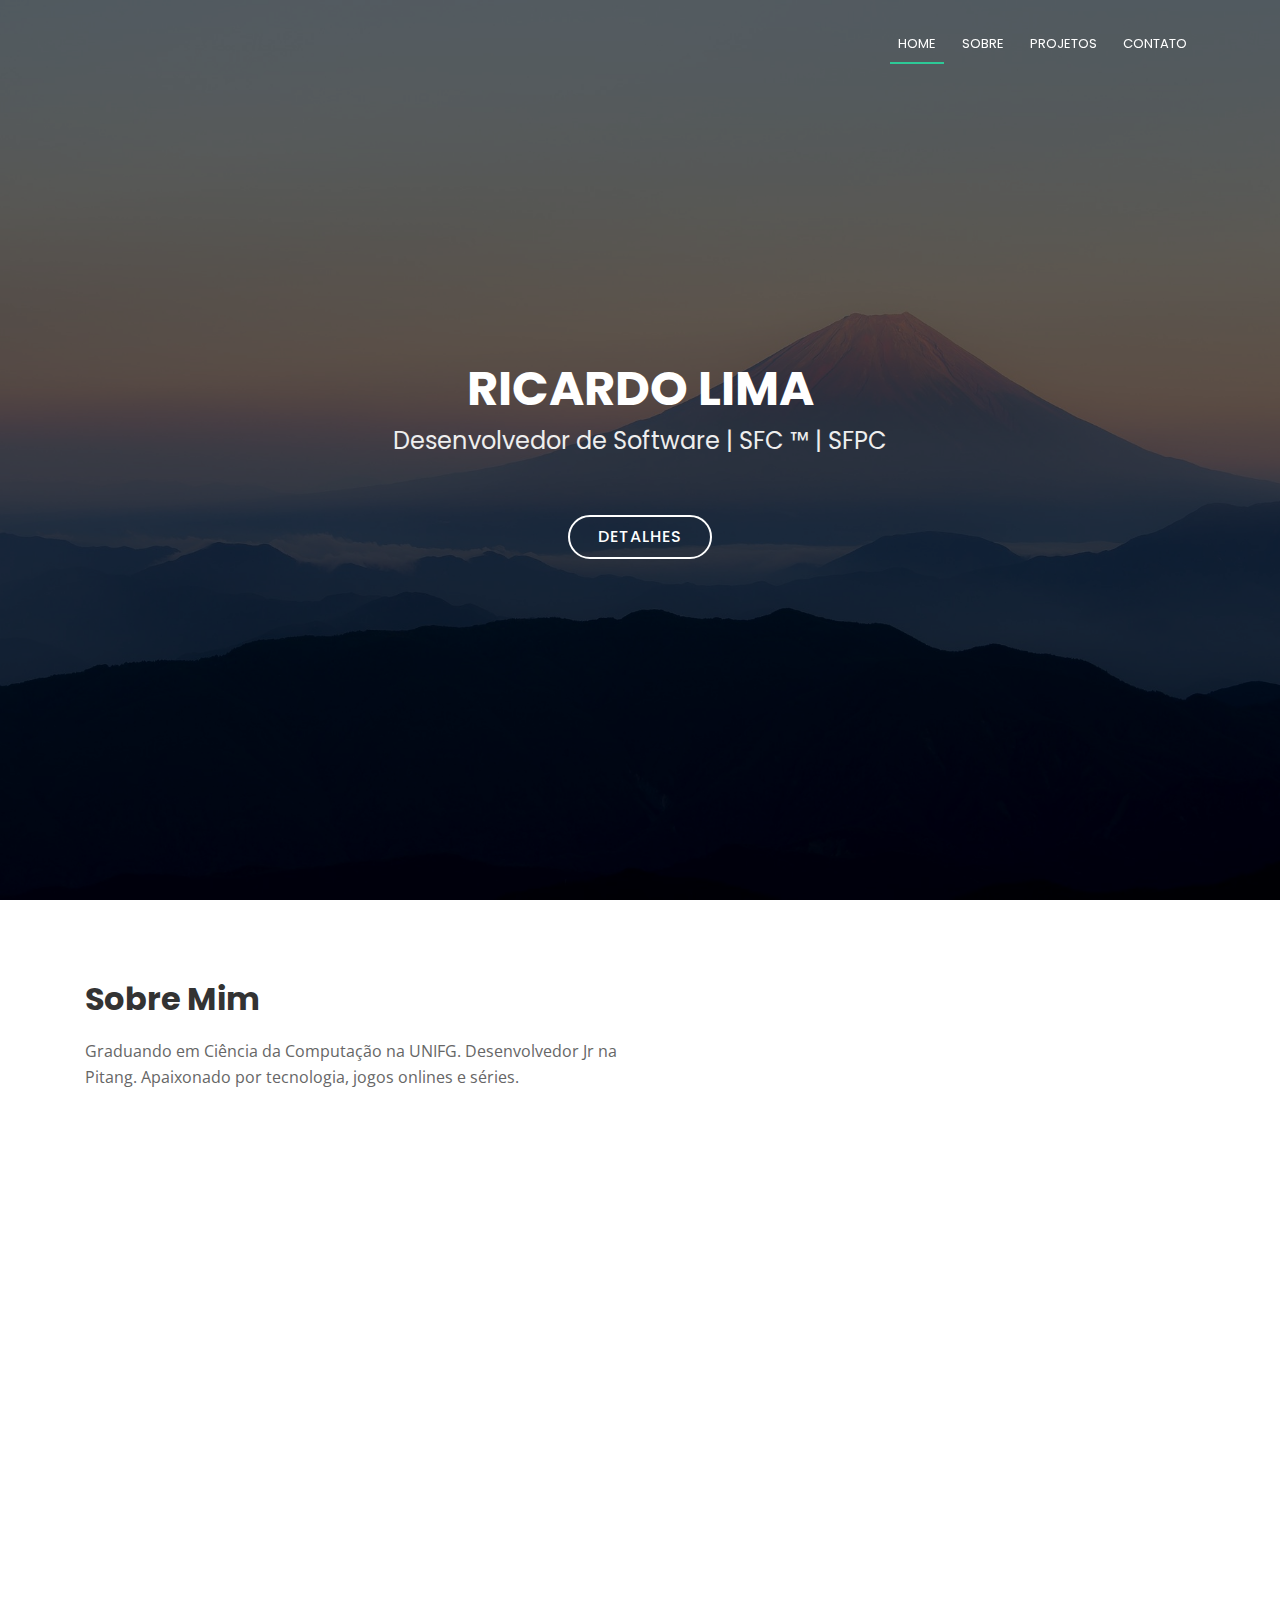
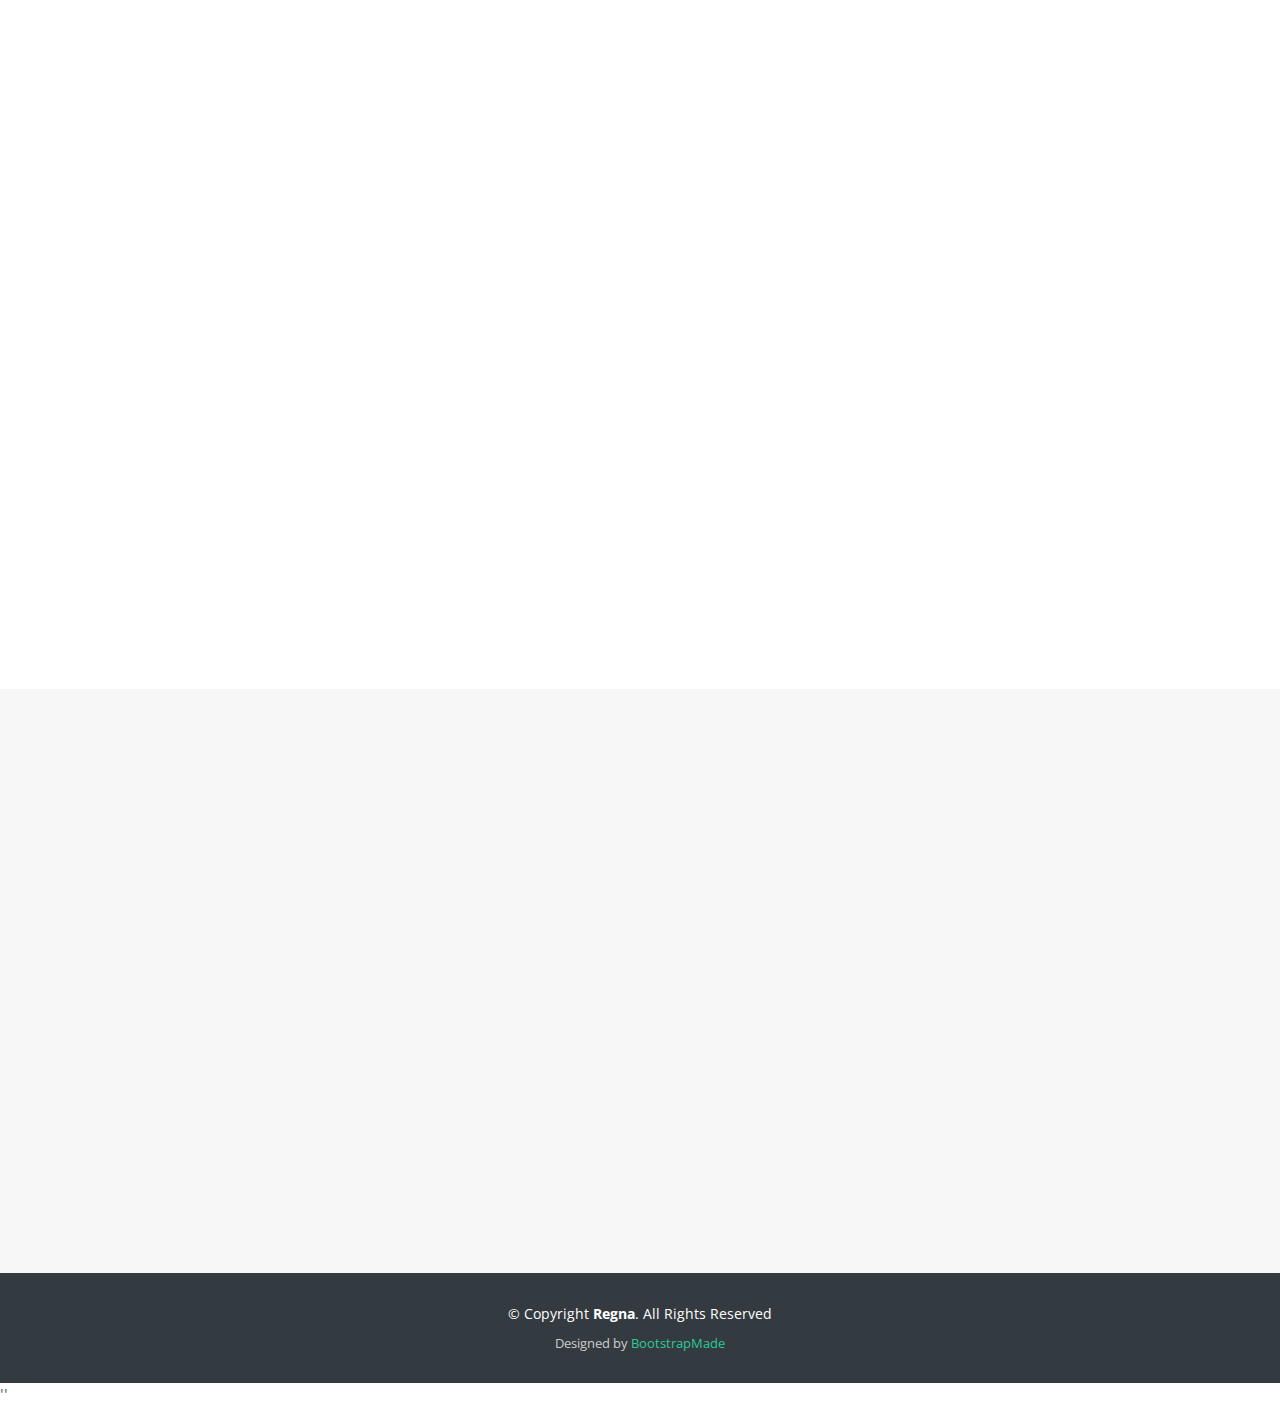
<file: index.html>
<!DOCTYPE html>
<html lang="en">

<head>
  <meta charset="utf-8">
  <title>Ricardo Lima</title>
  <meta content="width=device-width, initial-scale=1.0" name="viewport">
  <meta content="" name="keywords">
  <meta content="" name="description">

  <!-- Favicons -->
  <link href="img/logo-aba.ico" rel="icon">

  <!-- Google Fonts -->
  <link href="https://fonts.googleapis.com/css?family=Open+Sans:300,300i,400,400i,700,700i|Poppins:300,400,500,700"
    rel="stylesheet">

  <!-- Bootstrap CSS File -->
  <link href="lib/bootstrap/css/bootstrap.min.css" rel="stylesheet">

  <!-- Libraries CSS Files -->
  <link href="lib/font-awesome/css/font-awesome.min.css" rel="stylesheet">
  <link href="lib/animate/animate.min.css" rel="stylesheet">

  <!-- Main Stylesheet File -->
  <link href="css/style.css" rel="stylesheet">

</head>

<body>

  <!--==========================
  Header
  ============================-->
  <header id="header">
    <div class="container">

      <div id="logo" class="pull-left">
        <!-- <a href="#hero"><img src="img/logo.png" alt="" title="" /></img></a> -->
        <!-- Uncomment below if you prefer to use a text logo -->
        <!--<h1><a href="#hero">Regna</a></h1>-->
      </div>

      <nav id="nav-menu-container">
        <ul class="nav-menu">
          <li class="menu-active"><a href="#hero">Home</a></li>
          <li><a href="#about">Sobre</a></li>
          <li><a href="#services">Projetos</a></li>
          <!-- <li><a href="#portfolio">Portfolio</a></li> -->
          <li><a href="#contact">Contato</a></li>
        </ul>
      </nav><!-- #nav-menu-container -->
    </div>
  </header><!-- #header -->

  <!--==========================
    Hero Section
  ============================-->
  <section id="hero">
    <div class="hero-container">
      <h1>Ricardo Lima</h1>
      <h2>Desenvolvedor de Software | SFC ™ | SFPC</h2>
      <a href="#about" class="btn-get-started">Detalhes</a>
    </div>
  </section><!-- #hero -->

  <main id="main">

    <!--==========================
      About Us Section
    ============================-->
    <section id="about">
      <div class="container">
        <div class="row about-container">

          <div class="col-lg-6 content order-lg-1 order-2">
            <h2 class="title">Sobre Mim</h2>
            <p>Graduando em Ciência da Computação na UNIFG. Desenvolvedor Jr na Pitang. Apaixonado por tecnologia, jogos onlines e séries.</p>
           
            <div class="icon-box wow fadeInUp">
              <div class="icon"><i class="fa fa-certificate"></i></div>
              <h4 class="title"><a href="http://81cd1176253f3f59d435-ac22991740ab4ff17e21daf2ed577041.r77.cf1.rackcdn.com/Certificates/ScrumFundamentalsCertified-RicardoLima-674442.pdf" target="_blannk">Scrum Fundamentals Certified (SFC™)</a></h4>
              <p class="description">12/2018 - 12/2021. Licença: 674442</p>
            </div>

            <div class="icon-box wow fadeInUp" data-wow-delay="0.2s">
              <div class="icon"><i class="fa fa-certificate"></i></div>
              <h4 class="title"><a href="https://cmkr.co/pdf/downloads/?certificate_id=33735&sid=31026312&nrg_id=542366&test_id=976061&aid=4238890&utype=SD&cert_token=2f253ff0c686f4623810cd6fd393286f&tprtoken=VG9H" target="_blank">Scrum Foundation Professional Certificate (SFPC)</a></h4>
              <p class="description">01/2019 - Não expira.</p> 
            </div>

            <div class="icon-box wow fadeInUp" data-wow-delay="0.4s">
                <div class="icon"><i class="fa fa-trophy"></i></div>
                <h4 class="title"><a href="http://pigsconstrucaocivil.labs.cesar.org.br/?p=22085" target="_blank">1º Lugar no Code a City - PIGS</a></h4>
                <p class="description">Hackathon desenvolvido pela PIGS (Plataforma Integrada de Geração de Startups) em
                  parceria com o Sebrae e o CESAR com intuito de fomentar empreendedorismo na construção civil.</p>
              </div>

          </div>

          <div class="col-lg-6 background order-lg-2 order-1 wow fadeInRight"></div>
        </div>

      </div>
    </section><!-- #about -->

    <!--==========================
      Projetos Section
    ============================-->
    <section id="services">
      <div class="container wow fadeIn">
        <div class="section-header">
          <h3 class="section-title">Projetos</h3>
          <p class="section-description">Alguns projetos academicos</p>
        </div>
        <div class="row">
          <div class="col-lg-4 col-md-6 wow fadeInUp" data-wow-delay="0.2s">
            <div class="box">
              <div class="icon"><a href="https://github.com/Projetos-Academicos/Portfolio" target="_blank"><i
                    class="fa fa-desktop"></i></a></div>
              <h4 class="title"><a href="https://github.com/Projetos-Academicos/Portfolio" target="_blank">Portfolio</a>
              </h4>
              <p class="description">Codigo fonte do portifolio, esse portifolio tem a finalidade de mostrar um pouco
                sobre meus projetos academicos e minha carreira profissional. </p>
            </div>
          </div>
          <div class="col-lg-4 col-md-6 wow fadeInUp" data-wow-delay="0.4s">
            <div class="box">
              <div class="icon"><a href="https://github.com/Projetos-Academicos/oia-api" target="_blank"><i
                    class="fa fa-desktop"></i></a></div>
              <h4 class="title"><a href="https://github.com/Projetos-Academicos/oia-api" target="_blank">Ôia API</a>
              </h4>
              <p class="description">API desenvolvida durante a disciplina de desenvolvimento mobile para ser consumida
                por uma aplicação desenvolvida em React Native, o projeto foi descontinuado. </p>
            </div>
          </div>
          <div class="col-lg-4 col-md-6 wow fadeInUp" data-wow-delay="0.6s">
            <div class="box">
              <div class="icon"><a href="https://github.com/Projetos-Academicos/Oia-aplicacao" target="_blank"><i
                    class="fa fa-mobile"></i></a></div>
              <h4 class="title"><a href="https://github.com/Projetos-Academicos/Oia-aplicacao" target="_blank">Ôia
                  App</a></h4>
              <p class="description">Aplicação desenvolvida em React Native, com o intuito de ser uma plataforma de
                busca e ofertas de empregos informais "ôias", o projeto foi descontinuado.</p>
            </div>
          </div>

          <div class="col-lg-4 col-md-6 wow fadeInUp" data-wow-delay="0.2s">
            <div class="box">
              <div class="icon"><a href="https://github.com/aceleradev/java-3" target="_blank"><i class="fa fa-desktop"></i></a></div>
              <h4 class="title"><a href="https://github.com/aceleradev/java-3" target="_blank">Desafio (1) AceleraDev</a></h4>
              <p class="description">Desafio da primeira semana do AceleraDev - Recife: Processe dados dos jogadores do FIFA© 2017 usando Java.</p>
            </div>
          </div>
          <div class="col-lg-4 col-md-6 wow fadeInUp" data-wow-delay="0.4s">
            <div class="box">
              <div class="icon"><a href="https://github.com/aceleradev/java-mongodb" target="_blank"><i class="fa fa-desktop"></i></a></div>
              <h4 class="title"><a href="https://github.com/aceleradev/java-mongodb" target="_blank">Desafio (3) AceleraDev</a></h4>
              <p class="description">Desafio da terceira semana do AceleraDev - Recife: API de uma plataforma de receitas.</p>
            </div>
          </div>
          <div class="col-lg-4 col-md-6 wow fadeInUp" data-wow-delay="0.6s">
            <div class="box">
              <div class="icon"><a href="https://github.com/aceleradev/mapfood" target="_blank"><i class="fa fa-desktop"></i></a></div>
              <h4 class="title"><a href="https://github.com/aceleradev/mapfood" target="_blank">Desafio Final AceleraDev</a></h4>
              <p class="description">Desafio final do AceleraDev - Recife : Projeto MapFood.</p>
            </div>
          </div>
        </div>

      </div>
    </section><!-- #Projetos -->

    <!-- ==========================
      Portfolio Section
    ============================
    <section id="portfolio">
      <div class="container wow fadeInUp">
        <div class="section-header">
          <h3 class="section-title">Portfolio</h3>
          <p class="section-description">Sed ut perspiciatis unde omnis iste natus error sit voluptatem accusantium doloremque</p>
        </div>
        <div class="row">

          <div class="col-lg-12">
            <ul id="portfolio-flters">
              <li data-filter=".filter-app, .filter-card, .filter-logo, .filter-web" class="filter-active">All</li>
              <li data-filter=".filter-app">App</li>
              <li data-filter=".filter-card">Card</li>
              <li data-filter=".filter-logo">Logo</li>
              <li data-filter=".filter-web">Web</li>
            </ul>
          </div>
        </div>

        <div class="row" id="portfolio-wrapper">
          <div class="col-lg-3 col-md-6 portfolio-item filter-app">
            <a href="">
              <img src="img/portfolio/app1.jpg" alt="">
              <div class="details">
                <h4>App 1</h4>
                <span>Alored dono par</span>
              </div>
            </a>
          </div>

          <div class="col-lg-3 col-md-6 portfolio-item filter-web">
            <a href="">
              <img src="img/portfolio/web2.jpg" alt="">
              <div class="details">
                <h4>Web 2</h4>
                <span>Alored dono par</span>
              </div>
            </a>
          </div>

          <div class="col-lg-3 col-md-6 portfolio-item filter-app">
            <a href="">
              <img src="img/portfolio/app3.jpg" alt="">
              <div class="details">
                <h4>App 3</h4>
                <span>Alored dono par</span>
              </div>
            </a>
          </div>

          <div class="col-lg-3 col-md-6 portfolio-item filter-card">
            <a href="">
              <img src="img/portfolio/card1.jpg" alt="">
              <div class="details">
                <h4>Card 1</h4>
                <span>Alored dono par</span>
              </div>
            </a>
          </div>

          <div class="col-lg-3 col-md-6 portfolio-item filter-card">
            <a href="">
              <img src="img/portfolio/card2.jpg" alt="">
              <div class="details">
                <h4>Card 2</h4>
                <span>Alored dono par</span>
              </div>
            </a>
          </div>

          <div class="col-lg-3 col-md-6 portfolio-item filter-web">
            <a href="">
              <img src="img/portfolio/web3.jpg" alt="">
              <div class="details">
                <h4>Web 3</h4>
                <span>Alored dono par</span>
              </div>
            </a>
          </div>

          <div class="col-lg-3 col-md-6 portfolio-item filter-card">
            <a href="">
              <img src="img/portfolio/card3.jpg" alt="">
              <div class="details">
                <h4>Card 3</h4>
                <span>Alored dono par</span>
              </div>
            </a>
          </div>

          <div class="col-lg-3 col-md-6 portfolio-item filter-app">
            <a href="">
              <img src="img/portfolio/app2.jpg" alt="">
              <div class="details">
                <h4>App 2</h4>
                <span>Alored dono par</span>
              </div>
            </a>
          </div>

          <div class="col-lg-3 col-md-6 portfolio-item filter-logo">
            <a href="">
              <img src="img/portfolio/logo1.jpg" alt="">
              <div class="details">
                <h4>Logo 1</h4>
                <span>Alored dono par</span>
              </div>
            </a>
          </div>

          <div class="col-lg-3 col-md-6 portfolio-item filter-logo">
            <a href="">
              <img src="img/portfolio/logo3.jpg" alt="">
              <div class="details">
                <h4>Logo 3</h4>
                <span>Alored dono par</span>
              </div>
            </a>
          </div>

          <div class="col-lg-3 col-md-6 portfolio-item filter-web">
            <a href="">
              <img src="img/portfolio/web1.jpg" alt="">
              <div class="details">
                <h4>Web 1</h4>
                <span>Alored dono par</span>
              </div>
            </a>
          </div>

          <div class="col-lg-3 col-md-6 portfolio-item filter-logo">
            <a href="">
              <img src="img/portfolio/logo2.jpg" alt="">
              <div class="details">
                <h4>Logo 2</h4>
                <span>Alored dono par</span>
              </div>
            </a>
          </div>

        </div>

      </div>
    </section>
     #portfolio -->

    <!--==========================
      Contact Section
    ============================-->
    <section id="contact">
      <div class="container wow fadeInUp">
        <div class="section-header">
          <h3 class="section-title">Contato</h3>
          <p class="section-description"></p>
        </div>
      </div>

      <div class="container wow fadeInUp mt-5">
        <div class="row justify-content-center">

          <div class="col-lg-3 col-md-4">

            <div class="info">
              <div>
                <i class="fa fa-map-marker"></i>
                <p>Jaboatão dos Guararapes, PE</p>
              </div>

              <div>
                <i class="fa fa-envelope"></i>
                <p>zlima.developer@gmail.com</p>
              </div>

              <div>
                <i class="fa fa-phone"></i>
                <p>+55 81 9 94633530</p>
              </div>
            </div>

            <div class="social-links">
              <a href="https://www.facebook.com/ricardo.henrique.2012" target="_blank" class="facebook"><i
                  class="fa fa-facebook" title="Facebook"></i></a>
              <a href="https://www.instagram.com/zlimaa/" target="_blank" class="instagram"><i class="fa fa-instagram"
                  title="Instagram"></i></a>
              <a href="https://github.com/RicardoHCL" target="_blank" class="github"><i class="fa fa-github"
                  title="GitHub"></i></a>
              <a href="https://www.linkedin.com/in/ricardohcl/" target="_blank" class="linkedin"><i
                  class="fa fa-linkedin" title="LinkedIn"></i></a>
              <a href="doc/Curriculo_Ricardo_Lima.pdf" target="_blank" class="download"><i class="fa fa-download"
                  title="Curriculo.pdf"></i></a>
            </div>

          </div>

          <div class="col-lg-5 col-md-8">
            <div class="form">
              <div id="sendmessage">Sua mensagem foi enviada com sucesso. Obrigado!</div>
              <div id="errormessage"></div>
              <form action="" method="post" role="form" class="contactForm">
                <div class="form-group">
                  <input type="text" name="name" class="form-control" id="name" placeholder="Nome" data-rule="minlen:4"
                    data-msg="O campo deve conter no minímo 4 caracteres" />
                  <div class="validation"></div>
                </div>
                <div class="form-group">
                  <input type="email" class="form-control" name="email" id="email" placeholder="Email" data-rule="email"
                    data-msg="Por favor informe um email válido" />
                  <div class="validation"></div>
                </div>
                <div class="form-group">
                  <input type="text" class="form-control" name="subject" id="subject" placeholder="Assunto"
                    data-rule="minlen:8" data-msg="O campo deve conter no minímo 8 caracteres" />
                  <div class="validation"></div>
                </div>
                <div class="form-group">
                  <textarea class="form-control" name="message" rows="5" data-rule="required"
                    data-msg="O campo não pode está vazio" placeholder="Mensagem"></textarea>
                  <div class="validation"></div>
                </div>
                <div class="text-center"><button type="submit">Enviar</button></div>
              </form>
            </div>
          </div>

        </div>

      </div>
    </section><!-- #contact -->

  </main>

  <!--==========================
    Footer
  ============================-->
  <footer id="footer">
    <div class="footer-top">
      <div class="container">

      </div>
    </div>

    <div class="container">
      <div class="copyright">
        &copy; Copyright <strong>Regna</strong>. All Rights Reserved
      </div>
      <div class="credits">
        Designed by <a href="https://bootstrapmade.com/">BootstrapMade</a>
      </div>
    </div>
  </footer><!-- #footer -->

  <a href="#" class="back-to-top"><i class="fa fa-chevron-up"></i></a>

  <!-- JavaScript Libraries -->
  <script src="lib/jquery/jquery.min.js"></script>
  <script src="lib/jquery/jquery-migrate.min.js"></script>''
  <script src="lib/bootstrap/js/bootstrap.bundle.min.js"></script>
  <script src="lib/easing/easing.min.js"></script>
  <script src="lib/wow/wow.min.js"></script>
  <script src="lib/waypoints/waypoints.min.js"></script>
  <script src="lib/counterup/counterup.min.js"></script>
  <script src="lib/superfish/hoverIntent.js"></script>
  <script src="lib/superfish/superfish.min.js"></script>

  <!-- Contact Form JavaScript File -->
  <script src="contactform/contactform.js"></script>

  <!-- Template Main Javascript File -->
  <script src="js/main.js"></script>

</body>

</html>
</file>
<file: css/style.css>
/*
  Theme Name: Regna
  Theme URL: https://bootstrapmade.com/regna-bootstrap-onepage-template/
  Author: BootstrapMade.com
  License: https://bootstrapmade.com/license/
*/
/*--------------------------------------------------------------
# General
--------------------------------------------------------------*/
body {
  background: #fff;
  color: #666666;
  font-family: "Open Sans", sans-serif;
}

a {
  color: #2dc997;
}

a:hover, a:active, a:focus {
  color: #2dca98;
  outline: none;
  text-decoration: none;
}

p {
  padding: 0;
  margin: 0 0 30px 0;
}

h1, h2, h3, h4, h5, h6 {
  font-family: "Poppins", sans-serif;
  font-weight: 400;
  margin: 0 0 20px 0;
  padding: 0;
}

/* Prelaoder */
#preloader {
  position: fixed;
  left: 0;
  top: 0;
  z-index: 999;
  width: 100%;
  height: 100%;
  overflow: visible;
  background: #fff url("../img/preloader.svg") no-repeat center center;
}

/* Back to top button */
.back-to-top {
  position: fixed;
  display: none;
  background: rgba(0, 0, 0, 0.2);
  color: #fff;
  padding: 6px 12px 9px 12px;
  font-size: 16px;
  border-radius: 2px;
  right: 15px;
  bottom: 15px;
  transition: background 0.5s;
}

@media (max-width: 768px) {
  .back-to-top {
    bottom: 15px;
  }
}

.back-to-top:focus {
  background: rgba(0, 0, 0, 0.2);
  color: #fff;
  outline: none;
}

.back-to-top:hover {
  background: #2dc997;
  color: #fff;
}

/*--------------------------------------------------------------
# Header
--------------------------------------------------------------*/
#header {
  padding: 30px 0;
  height: 92px;
  position: fixed;
  left: 0;
  top: 0;
  right: 0;
  transition: all 0.5s;
  z-index: 997;
}

#header #logo {
  float: left;
}

#header #logo h1 {
  font-size: 36px;
  margin: 0;
  padding: 6px 0;
  line-height: 1;
  font-family: "Poppins", sans-serif;
  font-weight: 700;
  letter-spacing: 3px;
  text-transform: uppercase;
}

#header #logo h1 a, #header #logo h1 a:hover {
  color: #fff;
}

#header #logo img {
  padding: 0;
  margin: 0;
}

@media (max-width: 768px) {
  #header #logo h1 {
    font-size: 26px;
  }
  #header #logo img {
    max-height: 40px;
  }
}

#header.header-fixed {
  background: rgba(52, 59, 64, 0.9);
  padding: 20px 0;
  height: 72px;
  transition: all 0.5s;
}

/*--------------------------------------------------------------
# Hero Section
--------------------------------------------------------------*/
#hero {
  width: 100%;
  height: 100vh;
  background: url(../img/hero-bg.jpg) top center;
  background-size: cover;
  position: relative;
}

@media (min-width: 1024px) {
  #hero {
    background-attachment: fixed;
  }
}

#hero:before {
  content: "";
  background: rgba(0, 0, 0, 0.6);
  position: absolute;
  bottom: 0;
  top: 0;
  left: 0;
  right: 0;
}

#hero .hero-container {
  position: absolute;
  bottom: 0;
  top: 0;
  left: 0;
  right: 0;
  display: flex;
  justify-content: center;
  align-items: center;
  flex-direction: column;
  text-align: center;
}

#hero h1 {
  margin: 30px 0 10px 0;
  font-size: 48px;
  font-weight: 700;
  line-height: 56px;
  text-transform: uppercase;
  color: #fff;
}

@media (max-width: 768px) {
  #hero h1 {
    font-size: 28px;
    line-height: 36px;
  }
}

#hero h2 {
  color: #eee;
  margin-bottom: 50px;
  font-size: 24px;
}

@media (max-width: 768px) {
  #hero h2 {
    font-size: 18px;
    line-height: 24px;
    margin-bottom: 30px;
  }
}

#hero .btn-get-started {
  font-family: "Poppins", sans-serif;
  text-transform: uppercase;
  font-weight: 500;
  font-size: 16px;
  letter-spacing: 1px;
  display: inline-block;
  padding: 8px 28px;
  border-radius: 50px;
  transition: 0.5s;
  margin: 10px;
  border: 2px solid #fff;
  color: #fff;
}

#hero .btn-get-started:hover {
  background: #2dc997;
  border: 2px solid #2dc997;
}

/*--------------------------------------------------------------
# Navigation Menu
--------------------------------------------------------------*/
/* Nav Menu Essentials */
.nav-menu, .nav-menu * {
  margin: 0;
  padding: 0;
  list-style: none;
}

.nav-menu ul {
  position: absolute;
  display: none;
  top: 100%;
  left: 0;
  z-index: 99;
}

.nav-menu li {
  position: relative;
  white-space: nowrap;
}

.nav-menu > li {
  float: left;
}

.nav-menu li:hover > ul,
.nav-menu li.sfHover > ul {
  display: block;
}

.nav-menu ul ul {
  top: 0;
  left: 100%;
}

.nav-menu ul li {
  min-width: 180px;
}

/* Nav Menu Arrows */
.sf-arrows .sf-with-ul {
  padding-right: 30px;
}

.sf-arrows .sf-with-ul:after {
  content: "\f107";
  position: absolute;
  right: 15px;
  font-family: FontAwesome;
  font-style: normal;
  font-weight: normal;
}

.sf-arrows ul .sf-with-ul:after {
  content: "\f105";
}

/* Nav Meu Container */
#nav-menu-container {
  float: right;
  margin: 0;
}

@media (max-width: 768px) {
  #nav-menu-container {
    display: none;
  }
}

/* Nav Meu Styling */
.nav-menu a {
  padding: 0 8px 10px 8px;
  text-decoration: none;
  display: inline-block;
  color: #fff;
  font-family: "Poppins", sans-serif;
  font-weight: 400;
  text-transform: uppercase;
  font-size: 13px;
  outline: none;
}

.nav-menu > li {
  margin-left: 10px;
}

.nav-menu > li > a:before {
  content: "";
  position: absolute;
  width: 100%;
  height: 2px;
  bottom: 0;
  left: 0;
  background-color: #2dc997;
  visibility: hidden;
  -webkit-transform: scaleX(0);
  transform: scaleX(0);
  -webkit-transition: all 0.3s ease-in-out 0s;
  transition: all 0.3s ease-in-out 0s;
}

.nav-menu a:hover:before, .nav-menu li:hover > a:before, .nav-menu .menu-active > a:before {
  visibility: visible;
  -webkit-transform: scaleX(1);
  transform: scaleX(1);
}

.nav-menu ul {
  margin: 4px 0 0 0;
  border: 1px solid #e7e7e7;
}

.nav-menu ul li {
  background: #fff;
}

.nav-menu ul li:first-child {
  border-top: 0;
}

.nav-menu ul li a {
  padding: 10px;
  color: #333;
  transition: 0.3s;
  display: block;
  font-size: 13px;
  text-transform: none;
}

.nav-menu ul li a:hover {
  background: #2dc997;
  color: #fff;
}

.nav-menu ul ul {
  margin: 0;
}

/* Mobile Nav Toggle */
#mobile-nav-toggle {
  position: fixed;
  right: 0;
  top: 0;
  z-index: 999;
  margin: 20px 20px 0 0;
  border: 0;
  background: none;
  font-size: 24px;
  display: none;
  transition: all 0.4s;
  outline: none;
  cursor: pointer;
}

#mobile-nav-toggle i {
  color: #fff;
}

@media (max-width: 768px) {
  #mobile-nav-toggle {
    display: inline;
  }
}

/* Mobile Nav Styling */
#mobile-nav {
  position: fixed;
  top: 0;
  padding-top: 18px;
  bottom: 0;
  z-index: 998;
  background: rgba(52, 59, 64, 0.9);
  left: -260px;
  width: 260px;
  overflow-y: auto;
  transition: 0.4s;
}

#mobile-nav ul {
  padding: 0;
  margin: 0;
  list-style: none;
}

#mobile-nav ul li {
  position: relative;
}

#mobile-nav ul li a {
  color: #fff;
  font-size: 16px;
  overflow: hidden;
  padding: 10px 22px 10px 15px;
  position: relative;
  text-decoration: none;
  width: 100%;
  display: block;
  outline: none;
}

#mobile-nav ul li a:hover {
  color: #fff;
}

#mobile-nav ul li li {
  padding-left: 30px;
}

#mobile-nav ul .menu-has-children i {
  position: absolute;
  right: 0;
  z-index: 99;
  padding: 15px;
  cursor: pointer;
  color: #fff;
}

#mobile-nav ul .menu-has-children i.fa-chevron-up {
  color: #2dc997;
}

#mobile-nav ul .menu-item-active {
  color: #2dc997;
}

#mobile-body-overly {
  width: 100%;
  height: 100%;
  z-index: 997;
  top: 0;
  left: 0;
  position: fixed;
  background: rgba(52, 59, 64, 0.9);
  display: none;
}

/* Mobile Nav body classes */
body.mobile-nav-active {
  overflow: hidden;
}

body.mobile-nav-active #mobile-nav {
  left: 0;
}

body.mobile-nav-active #mobile-nav-toggle {
  color: #fff;
}

/*--------------------------------------------------------------
# Sections
--------------------------------------------------------------*/
/* Sections Header
--------------------------------*/
.section-header .section-title {
  font-size: 32px;
  color: #111;
  text-transform: uppercase;
  text-align: center;
  font-weight: 700;
  margin-bottom: 5px;
}

.section-header .section-description {
  text-align: center;
  padding-bottom: 40px;
  color: #999;
}

/* About Us Section
--------------------------------*/
#about {
  background: #fff;
  padding: 80px 0;
}

#about .about-container .background {
  min-height: 300px;
  background: url(../img/about-img.jpg) center top no-repeat;
  margin-bottom: 10px;
}

#about .about-container .content {
  background: #fff;
}

#about .about-container .title {
  color: #333;
  font-weight: 700;
  font-size: 32px;
}

@media (max-width: 768px) {
  #about .about-container .title {
    padding-top: 15px;
  }
}

#about .about-container p {
  line-height: 26px;
}

#about .about-container p:last-child {
  margin-bottom: 0;
}

#about .about-container .icon-box {
  background: #fff;
  background-size: cover;
  padding: 0 0 30px 0;
}

#about .about-container .icon-box .icon {
  float: left;
  background: #fff;
  width: 64px;
  height: 64px;
  display: flex;
  justify-content: center;
  align-items: center;
  flex-direction: column;
  text-align: center;
  border-radius: 50%;
  border: 2px solid #2dc997;
}

#about .about-container .icon-box .icon i {
  color: #2dc997;
  font-size: 24px;
}

#about .about-container .icon-box .title {
  margin-left: 80px;
  font-weight: 500;
  margin-bottom: 5px;
  font-size: 18px;
  text-transform: uppercase;
}

#about .about-container .icon-box .title a {
  color: #111;
}

#about .about-container .icon-box .description {
  margin-left: 80px;
  line-height: 24px;
  font-size: 14px;
}

/* Facts Section
--------------------------------*/
#facts {
  background: #f7f7f7;
  padding: 80px 0 60px 0;
}

#facts .counters span {
  font-size: 48px;
  display: block;
  color: #2dc997;
}

#facts .counters p {
  padding: 0;
  margin: 0 0 20px 0;
  font-family: "Poppins", sans-serif;
  font-size: 14px;
}

/* Services Section
--------------------------------*/
#services {
  background: #fff;
  background-size: cover;
  padding: 80px 0 60px 0;
}

#services .box {
  padding: 50px 20px;
  margin-bottom: 50px;
  text-align: center;
  border: 1px solid #e6e6e6;
  height: 200px;
  position: relative;
  background: #fafafa;
}

#services .icon {
  position: absolute;
  top: -36px;
  left: calc(50% - 36px);
  transition: 0.2s;
  border-radius: 50%;
  border: 6px solid #fff;
  display: flex;
  justify-content: center;
  align-items: center;
  flex-direction: column;
  text-align: center;
  width: 72px;
  height: 72px;
  background: #2dc997;
}

#services .icon a {
  display: inline-block;
}

#services .icon i {
  color: #fff;
  font-size: 24px;
}

#services .box:hover .icon {
  background: #fff;
  border: 2px solid #2dc997;
}

#services .box:hover .icon i {
  color: #2dc997;
}

#services .box:hover .icon a {
  color: #2dc997;
}

#services .title {
  font-weight: 700;
  font-size: 18px;
  margin-bottom: 15px;
  text-transform: uppercase;
}

#services .title a {
  color: #111;
}

#services .description {
  font-size: 14px;
  line-height: 24px;
}

/* Call To Action Section
--------------------------------*/
#call-to-action {
  background: linear-gradient(rgba(0, 0, 0, 0.6), rgba(0, 0, 0, 0.6)), url(../img/call-to-action-bg.jpg) fixed center center;
  background-size: cover;
  padding: 80px 0;
}

#call-to-action .cta-title {
  color: #fff;
  font-size: 28px;
  font-weight: 700;
}

#call-to-action .cta-text {
  color: #fff;
}

@media (min-width: 769px) {
  #call-to-action .cta-btn-container {
    display: flex;
    align-items: center;
    justify-content: flex-end;
  }
}

#call-to-action .cta-btn {
  font-family: "Poppins", sans-serif;
  text-transform: uppercase;
  font-weight: 500;
  font-size: 16px;
  letter-spacing: 1px;
  display: inline-block;
  padding: 8px 30px;
  border-radius: 50px;
  transition: 0.5s;
  margin: 10px;
  border: 2px solid #fff;
  color: #fff;
}

#call-to-action .cta-btn:hover {
  background: #2dc997;
  border: 2px solid #2dc997;
}

/* Portfolio Section
--------------------------------*/
#portfolio {
  background: #f7f7f7;
  padding: 80px 0;
}

#portfolio #portfolio-wrapper {
  padding-right: 15px;
}

#portfolio #portfolio-flters {
  padding: 0;
  margin: 0 0 45px 0;
  list-style: none;
  text-align: center;
}

#portfolio #portfolio-flters li {
  cursor: pointer;
  margin: 0 10px;
  display: inline-block;
  padding: 10px 22px;
  font-size: 12px;
  line-height: 20px;
  color: #666666;
  border-radius: 4px;
  text-transform: uppercase;
  background: #fff;
  margin-bottom: 5px;
  transition: all 0.3s ease-in-out;
}

#portfolio #portfolio-flters li:hover, #portfolio #portfolio-flters li.filter-active {
  background: #2dc997;
  color: #fff;
}

#portfolio .portfolio-item {
  position: relative;
  height: 200px;
  overflow: hidden !important;
  margin-bottom: 15px;
  transition: all 350ms ease;
  transform: scale(1);
}

#portfolio .portfolio-item a {
  display: block;
  margin-right: 15px;
}

#portfolio .portfolio-item img {
  position: relative;
  top: 0;
  transition: all 600ms cubic-bezier(0.645, 0.045, 0.355, 1);
}

#portfolio .portfolio-item .details {
  height: 50px;
  background: #2dc997;
  position: absolute;
  width: 100%;
  height: 50px;
  bottom: -50px;
  transition: all 300ms cubic-bezier(0.645, 0.045, 0.355, 1);
}

#portfolio .portfolio-item .details h4 {
  font-size: 14px;
  font-weight: 700;
  color: #fff;
  padding: 8px 0 2px 8px;
  margin: 0;
}

#portfolio .portfolio-item .details span {
  display: block;
  color: #fff;
  font-size: 13px;
  padding-left: 8px;
}

#portfolio .portfolio-item:hover .details {
  bottom: 0;
}

#portfolio .portfolio-item:hover img {
  top: -30px;
}

/* Team Section
--------------------------------*/
#team {
  background: #fff;
  padding: 80px 0 60px 0;
}

#team .member {
  text-align: center;
  margin-bottom: 20px;
}

#team .member .pic {
  margin-bottom: 15px;
  overflow: hidden;
  height: 260px;
}

#team .member .pic img {
  max-width: 100%;
}

#team .member h4 {
  font-weight: 700;
  margin-bottom: 2px;
  font-size: 18px;
}

#team .member span {
  font-style: italic;
  display: block;
  font-size: 13px;
}

#team .member .social {
  margin-top: 15px;
}

#team .member .social a {
  color: #b3b3b3;
}

#team .member .social a:hover {
  color: #2dc997;
}

#team .member .social i {
  font-size: 18px;
  margin: 0 2px;
}

/* Contact Section
--------------------------------*/
#contact {
  background: #f7f7f7;
  padding: 80px 0 40px 0;
}

#contact #google-map {
  height: 300px;
  margin-bottom: 20px;
}

#contact .info {
  color: #333333;
}

#contact .info i {
  font-size: 32px;
  color: #2dc997;
  float: left;
}

#contact .info p {
  padding: 0 0 10px 50px;
  margin-bottom: 20px;
  line-height: 22px;
  font-size: 14px;
}

#contact .info .email p {
  padding-top: 5px;
}

#contact .social-links {
  padding-bottom: 20px;
}

#contact .social-links a {
  font-size: 18px;
  display: inline-block;
  background: #333;
  color: #fff;
  line-height: 1;
  padding: 8px 0;
  border-radius: 50%;
  text-align: center;
  width: 36px;
  height: 36px;
  transition: 0.3s;
}

#contact .social-links a:hover {
  background: #2dc997;
  color: #fff;
}

#contact .form #sendmessage {
  color: #2dc997;
  border: 1px solid #2dc997;
  display: none;
  text-align: center;
  padding: 15px;
  font-weight: 600;
  margin-bottom: 15px;
}

#contact .form #errormessage {
  color: red;
  display: none;
  border: 1px solid red;
  text-align: center;
  padding: 15px;
  font-weight: 600;
  margin-bottom: 15px;
}

#contact .form #sendmessage.show, #contact .form #errormessage.show, #contact .form .show {
  display: block;
}

#contact .form .validation {
  color: red;
  display: none;
  margin: 0 0 20px;
  font-weight: 400;
  font-size: 13px;
}

#contact .form input, #contact .form textarea {
  border-radius: 0;
  box-shadow: none;
  font-size: 14px;
}

#contact .form button[type="submit"] {
  background: #2dc997;
  border: 0;
  padding: 10px 24px;
  color: #fff;
  transition: 0.4s;
}

#contact .form button[type="submit"]:hover {
  background: #51d8ad;
}

/*--------------------------------------------------------------
# Footer
--------------------------------------------------------------*/
#footer {
  background: #343b40;
  padding: 30px 0;
  color: #fff;
  font-size: 14px;
}

#footer .copyright {
  text-align: center;
}

#footer .credits {
  padding-top: 10px;
  text-align: center;
  font-size: 13px;
  color: #ccc;
}
</file>
